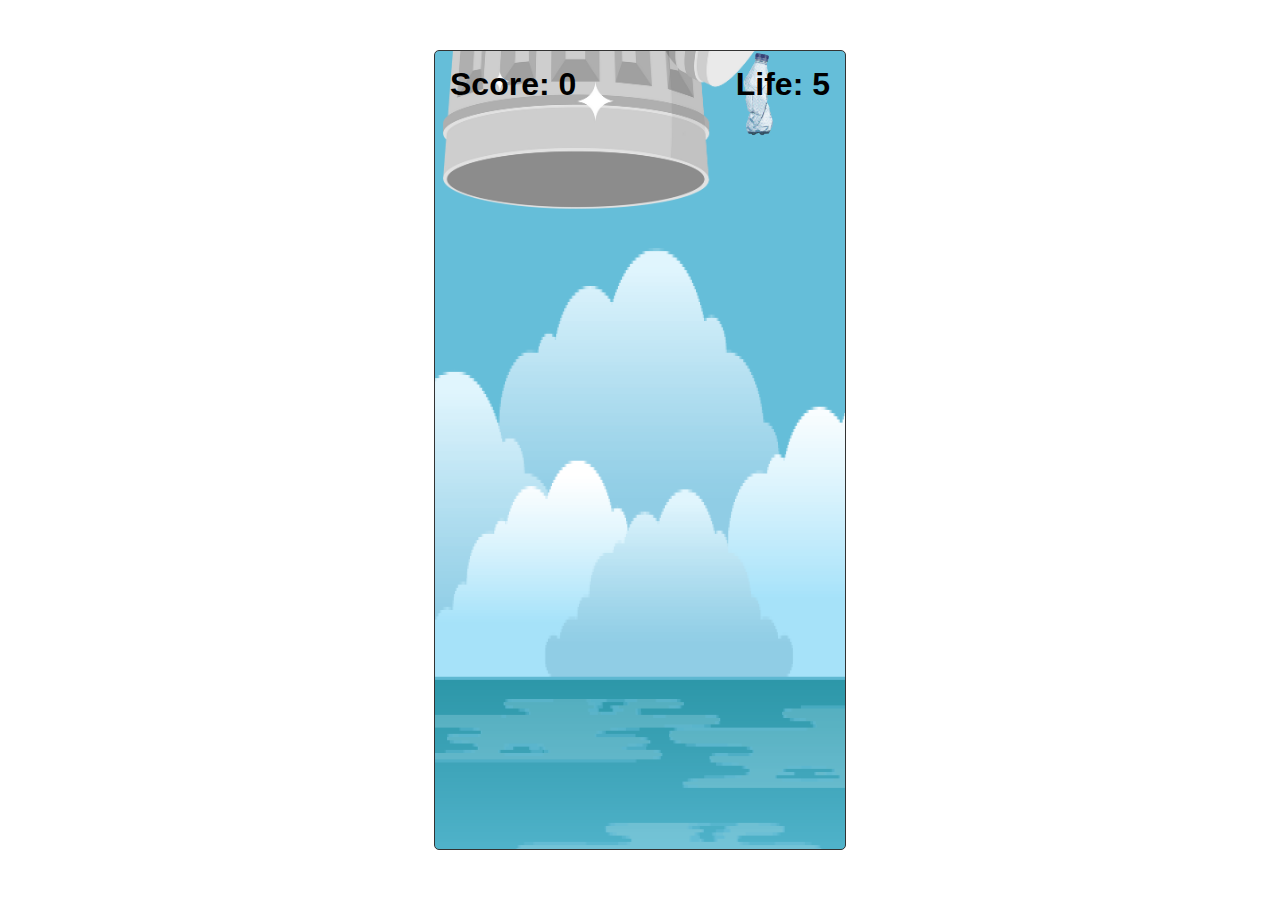
<file: jogos/jogo.html>
<!DOCTYPE html>
<html lang="pt-br">
<head>
    <meta charset="UTF-8">
    <meta http-equiv="X-UA-Compatible" content="IE=edge">
    <meta name="viewport" content="width=device-width, initial-scale=1.0">
    <link rel="stylesheet" href="./stylejogo.css">
    <title>Coleta</title>

</head>
<body>

    </div>
    <div class="game-over"></div>
    <div class="game-board" id="board">
        <div class="info">
            <p>Score: <span id="score">0</span></p>
            <p>Life: <span id="life">5</span</p>
        </div>
        <div id="mark"></div>
        <div style="display: none" id="gameOver">
            <span>GAME OVER</span>
            <button onclick="location.reload()">Jogar Novamente</button>
        </div>

        <img src="./assetsJogo/lixeira.png" alt="lixeira" class="lixeira">
        <img src="./assetsJogo/paper.png" alt="paper" class="paper" id="paper">
        <img src="./assetsJogo/apple.png" alt="apple" class="apple" id="apple">
        <img src="./assetsJogo/bottle.png" alt="bottle" class="bottle" id="bottle">
    </div>

    <script src="./script.js"></script>
</body>
</html>
</file>
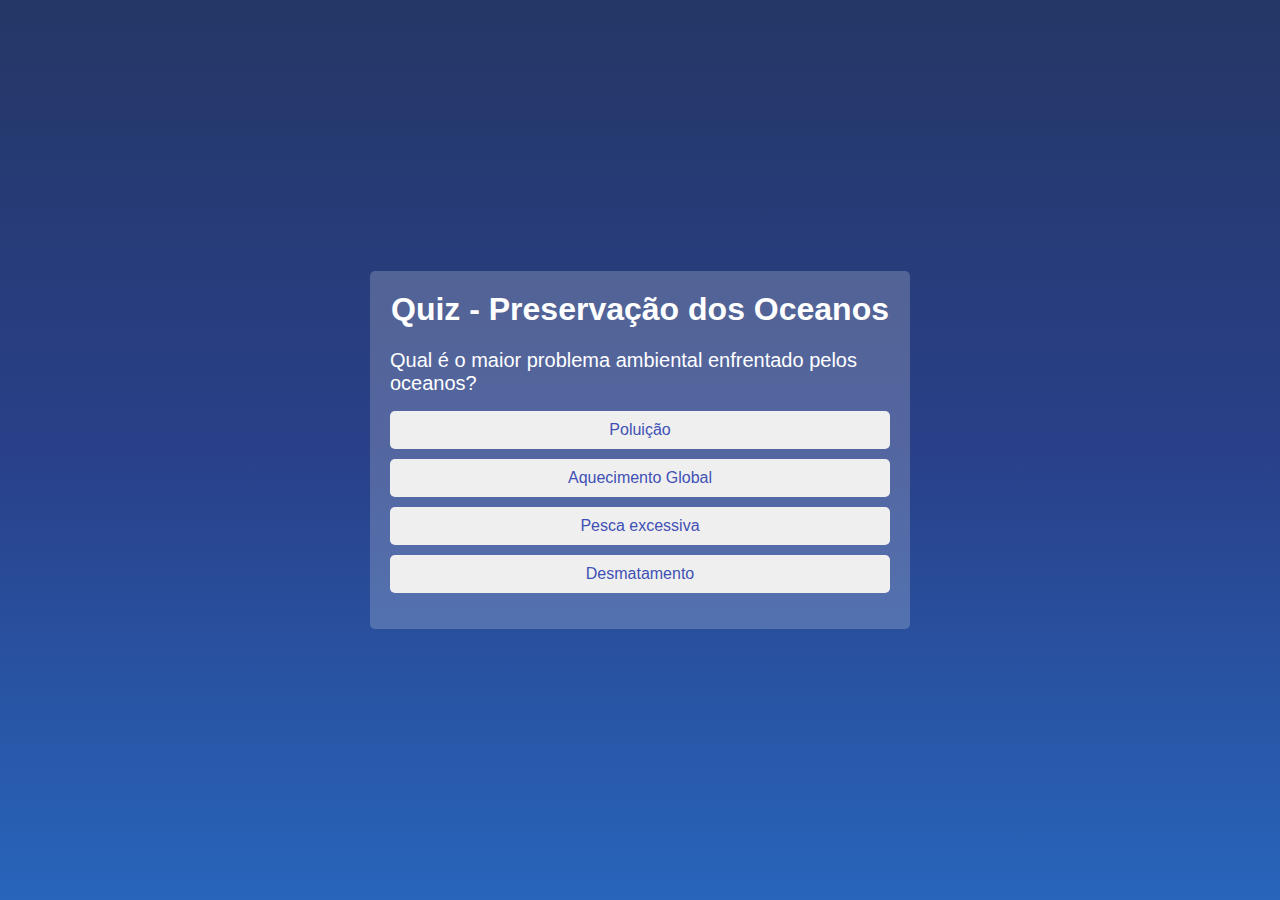
<file: quiz/quiz.html>
<!DOCTYPE html>
<html>
<head>
  <title>Quiz - Preservação dos Oceanos</title>
  <link rel="stylesheet" type="text/css" href="style.css">
</head>
<body>
  <div id="quiz-container">
    <h1>Quiz - Preservação dos Oceanos</h1>
    <div id="question"></div>
    <ul class="options"></ul>
    <button id="submit-btn">Próxima Pergunta</button>
  </div>

  <script src="scriptQuiz.js"></script>
</body>
</html>
</file>
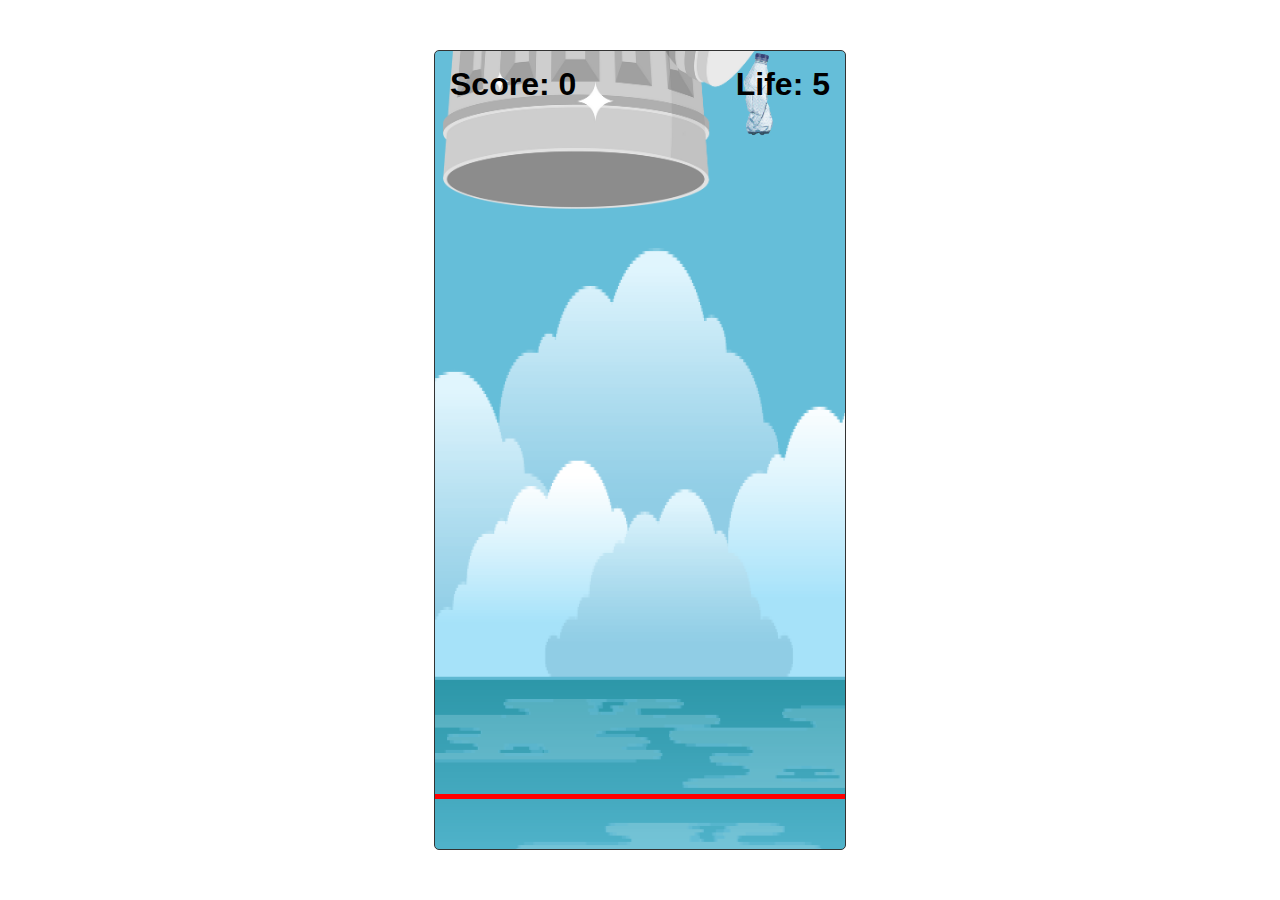
<file: Ocean-Preserve/jogos/jogo.html>
<!DOCTYPE html>
<html lang="pt-br">
<head>
    <meta charset="UTF-8">
    <meta http-equiv="X-UA-Compatible" content="IE=edge">
    <meta name="viewport" content="width=device-width, initial-scale=1.0">
    <link rel="stylesheet" href="./stylejogo.css">
    <title>Surf Bros</title>
</head>
<body>
    <div class="game-over"></div>
    <div class="game-board" id="board">
        <div class="info">
            <p>Score: <span id="score">0</span></p>
            <p>Life: <span id="life">5</span</p>
        </div>
        <div id="mark"></div>
        <div style="display: none" id="gameOver">
            <span>GAME OVER</span>
            <button onclick="location.reload()">Jogar Novamente</button>
        </div>

        <img src="./assetsJogo/lixeira.png" alt="lixeira" class="lixeira">
        <img src="./assetsJogo/paper.png" alt="paper" class="paper" id="paper">
        <img src="./assetsJogo/apple.png" alt="apple" class="apple" id="apple">
        <img src="./assetsJogo/bottle.png" alt="bottle" class="bottle" id="bottle">
    </div>

    <script src="./script.js"></script>
</body>
</html>
</file>
<file: jogos/stylejogo.css>
* {
    margin: 0;
    padding: 0;
    box-sizing: border-box;
}

.info {
    position: absolute;
    display: flex;
    width: 100%;
    justify-content: space-between;
    z-index: 10;
    font-weight: bold;
    font-family: sans-serif;
    font-size: 32px;
    padding: 15px;
}

.game-board {
    position: relative;
    margin: 50px auto;
    width: 412px;
    height: 800px;
    border: solid 1px #333;
    border-radius: 5px;
    overflow: hidden;
    /* background: linear-gradient(#f3b480, #63b9eb) ; */
    background-image: url('./assetsJogo/background.png');
    background-repeat: no-repeat;
}

.game-over {
    display: flex;
    flex-direction: column;
    align-items: center;
    justify-content: center;
    font-size: 36px;
    font-weight: bolder;
    font-family: sans-serif;
    position: relative;
    width: 100%;
    height: 100%;
    background-color: #000;
    opacity: 1;
    z-index: 9;
    color: red;
    transition: all 1.5s;
}

button {
    margin-top: 50px;
    padding: 10px;
    cursor: pointer;
}

.game-over-info {
    color: #FFF;
    transition: color 1.5s
}

.game-over span {
    opacity: 1;
    z-index: 20;
}


.lixeira {
    position: absolute;
    width: 100%;
    top: -250px;
    animation: dump-animation 2s infinite linear;
    z-index: 2;
}

@keyframes dump-animation {
    0% {
        left: 0%;
    }

    50% {
        left: 100px;
    }

    100% {
        left: 0%;
    }
}

.paper {
    position: absolute;
    width: 50px;
    left: 50%;
    z-index: 0;
    animation: paper-animation 5s infinite linear;
}

.paper-animation {
    animation: paper-animation 5s infinite linear;
}

.apple {
    position: absolute;
    width: 50px;
    left: 25%;
    z-index: 0;
    animation: apple-animation 2.5s infinite linear;
}

.apple-animation {
    animation: apple-animation 2.5s infinite linear;
}

.bottle {
    position: absolute;
    width: 30px;
    left: 75%;
    z-index: 0;
    animation: bottle-animation 4s infinite linear;      
}

#mark {
    width: 100%;
    height: 5px;
    position: absolute;
    bottom: 50px;
}

.bottle-animation {
    animation: bottle-animation 4s infinite linear;
}

@keyframes paper-animation {
    0% {
        bottom: 100%;
    }

    50% {
        bottom: 400px;
    }

    100% {
        bottom: 0px;
    }
}

@keyframes apple-animation {
    0% {
        bottom: 90%;
    }

    50% {
        bottom: 400px;
    }

    100% {
        bottom: 0px;
    }
}

@keyframes bottle-animation {
    0% {
        bottom: 100%;
    }

    50% {
        bottom: 400px;
    }

    100% {
        bottom: 0px;
    }
}

.eliminado {
    display: none;
}
</file>
<file: quiz/style.css>
body {
  background: linear-gradient( #243766, #294089, #2865bb);
  background-size: cover;
  background-position: center;
  background-repeat: no-repeat;
  color: #fff;
  font-family: Arial, sans-serif;
  margin: 0;
  padding: 0;
  display: flex;
  justify-content: center;
  align-items: center;
  height: 100vh;
}

#quiz-container {
  max-width: 500px;
  padding: 20px;
  background-color: rgba(255, 255, 255, 0.2);
  border-radius: 5px;
  animation: fade-in 1s ease;
}

h1 {
  text-align: center;
  margin-top: 0;
  animation: slide-down 1s ease;
}

@keyframes slide-down {
  0% {
    transform: translateY(-50px);
  }
  100% {
    transform: translateY(0);
  }
}

#question {
  font-size: 20px;
  margin-bottom: 10px;
  animation: fade-in 1s ease;
}

.options {
  list-style-type: none;
  padding: 0;
  opacity: 0;
}

.options li {
  margin-bottom: 10px;
  animation: fade-in 1s ease forwards;
}

@keyframes fade-in {
  0% {
    opacity: 0;
    transform: translateX(-20px);
  }
  100% {
    opacity: 1;
    transform: translateX(0);
  }
}

.correct {
  background-color: #4caf50;
}

.incorrect {
  background-color: #f44336;
}

.options li button {
  display: block;
  width: 100%;
  padding: 10px;
  border: none;
  border-radius: 5px;
  color: #3f51b5;
  font-size: 16px;
  cursor: pointer;
  transition: background-color 0.3s ease;
}

.options li button:hover {
  background-color: #e0e0e0;
}

#submit-btn {
  display: none;
  margin: 20px auto;
  padding: 10px 20px;
  background-color: #fff;
  color: #3f51b5;
  border: none;
  border-radius: 5px;
  font-size: 16px;
  cursor: pointer;
  animation: fade-in 1s ease;
}

#submit-btn:hover {
  background-color: #e0e0e0;
}
.voltar{
  color: #fff;
  text-decoration: none;
}
@media  screen and (max-width: 1030px)  {
  #quiz-container{
    
      max-width: 90%;
      padding: 20px;
      background-color: rgba(255, 255, 255, 0.2);
      border-radius: 5px;
      animation: fade-in 1s ease;
    
  }
  
}
</file>
<file: Ocean-Preserve/jogos/stylejogo.css>
* {
    margin: 0;
    padding: 0;
    box-sizing: border-box;
}

.info {
    position: absolute;
    display: flex;
    width: 100%;
    justify-content: space-between;
    z-index: 10;
    font-weight: bold;
    font-family: sans-serif;
    font-size: 32px;
    padding: 15px;
}

.game-board {
    position: relative;
    margin: 50px auto;
    width: 412px;
    height: 800px;
    border: solid 1px #333;
    border-radius: 5px;
    overflow: hidden;
    /* background: linear-gradient(#f3b480, #63b9eb) ; */
    background-image: url('./assetsJogo/background.png');
    background-repeat: no-repeat;
}

.game-over {
    display: flex;
    flex-direction: column;
    align-items: center;
    justify-content: center;
    font-size: 36px;
    font-weight: bolder;
    font-family: sans-serif;
    position: relative;
    width: 100%;
    height: 100%;
    background-color: #000;
    opacity: 1;
    z-index: 9;
    color: red;
    transition: all 1.5s;
}

button {
    margin-top: 50px;
    padding: 10px;
    cursor: pointer;
}

.game-over-info {
    color: #FFF;
    transition: color 1.5s
}

.game-over span {
    opacity: 1;
    z-index: 20;
}


.lixeira {
    position: absolute;
    width: 100%;
    top: -250px;
    animation: dump-animation 2s infinite linear;
    z-index: 2;
}

@keyframes dump-animation {
    0% {
        left: 0%;
    }

    50% {
        left: 100px;
    }

    100% {
        left: 0%;
    }
}

.paper {
    position: absolute;
    width: 50px;
    left: 50%;
    z-index: 0;
    animation: paper-animation 5s infinite linear;
}

.paper-animation {
    animation: paper-animation 5s infinite linear;
}

.apple {
    position: absolute;
    width: 50px;
    left: 25%;
    z-index: 0;
    animation: apple-animation 2.5s infinite linear;
}

.apple-animation {
    animation: apple-animation 2.5s infinite linear;
}

.bottle {
    position: absolute;
    width: 30px;
    left: 75%;
    z-index: 0;
    animation: bottle-animation 4s infinite linear;      
}

#mark {
    width: 100%;
    height: 5px;
    background-color: red;
    position: absolute;
    bottom: 50px;
}

.bottle-animation {
    animation: bottle-animation 4s infinite linear;
}

@keyframes paper-animation {
    0% {
        bottom: 100%;
    }

    50% {
        bottom: 400px;
    }

    100% {
        bottom: 0px;
    }
}

@keyframes apple-animation {
    0% {
        bottom: 90%;
    }

    50% {
        bottom: 400px;
    }

    100% {
        bottom: 0px;
    }
}

@keyframes bottle-animation {
    0% {
        bottom: 100%;
    }

    50% {
        bottom: 400px;
    }

    100% {
        bottom: 0px;
    }
}

.eliminado {
    display: none;
}
</file>
